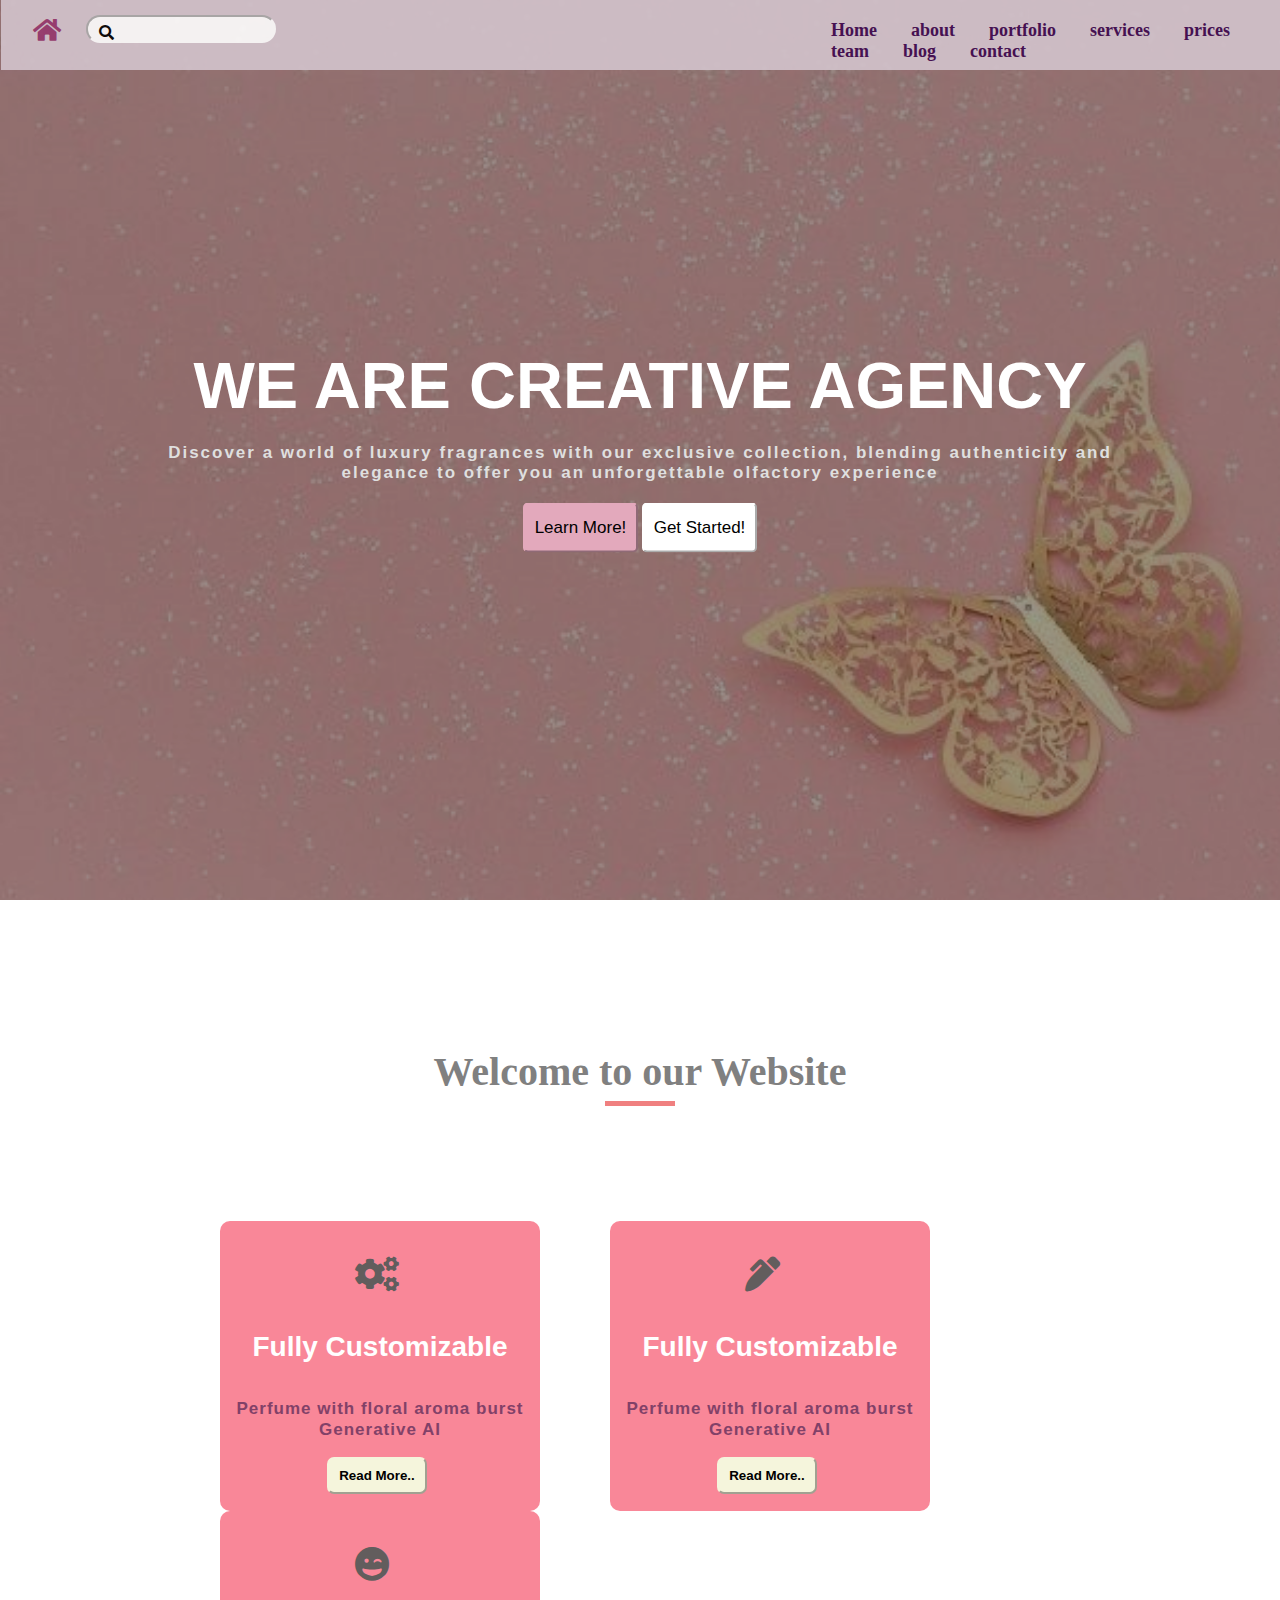
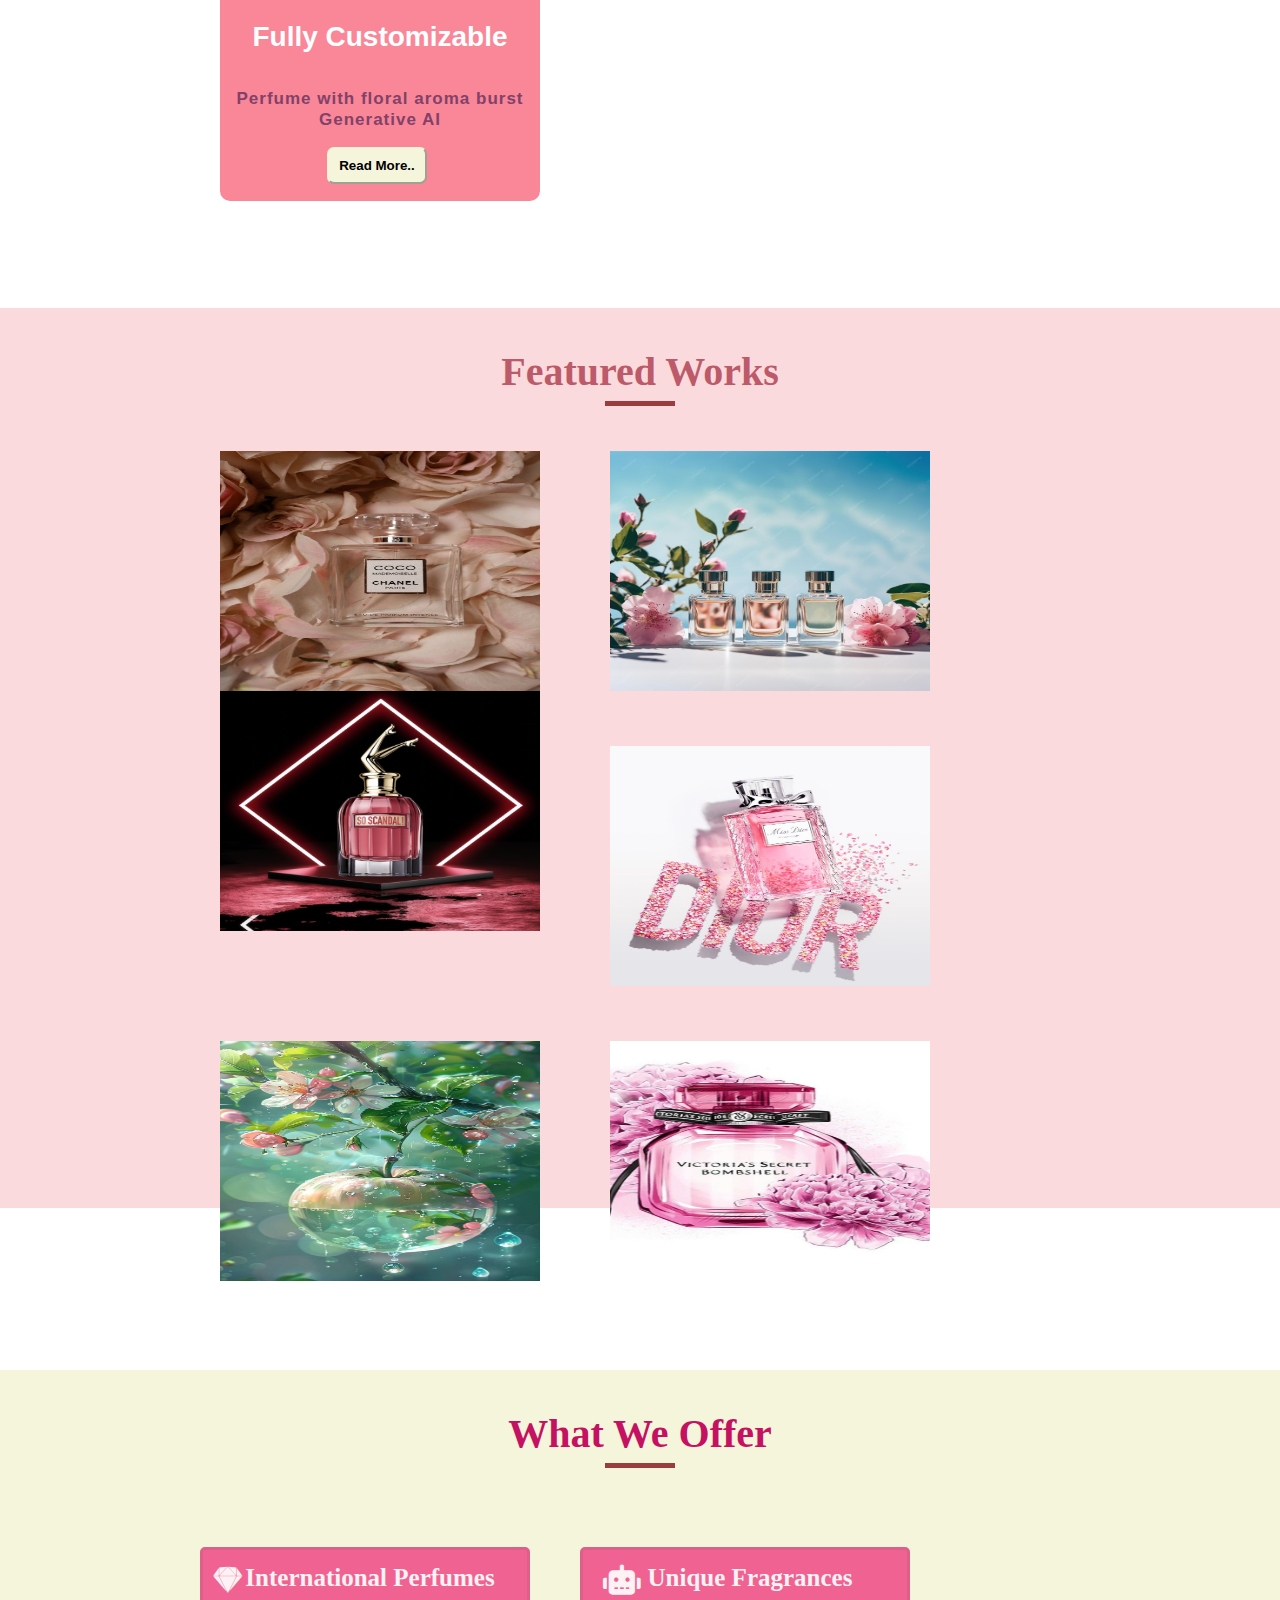
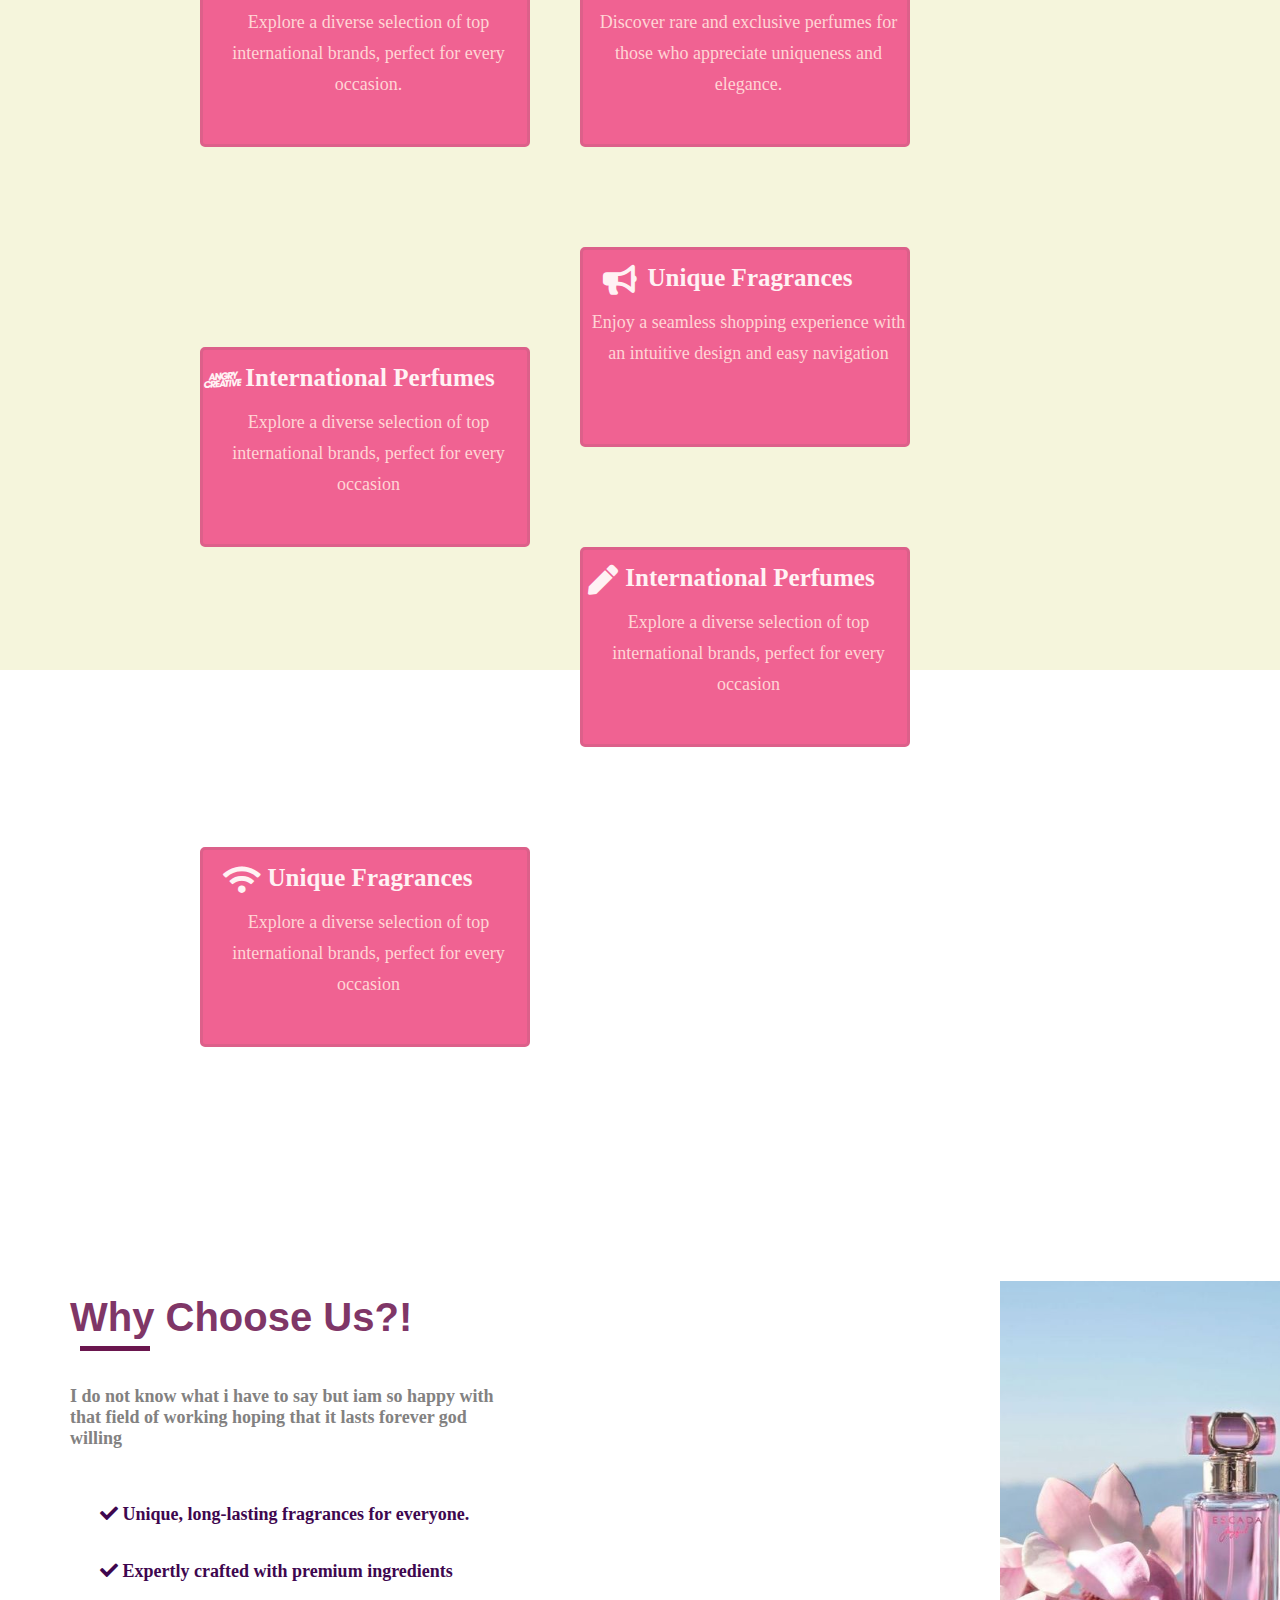
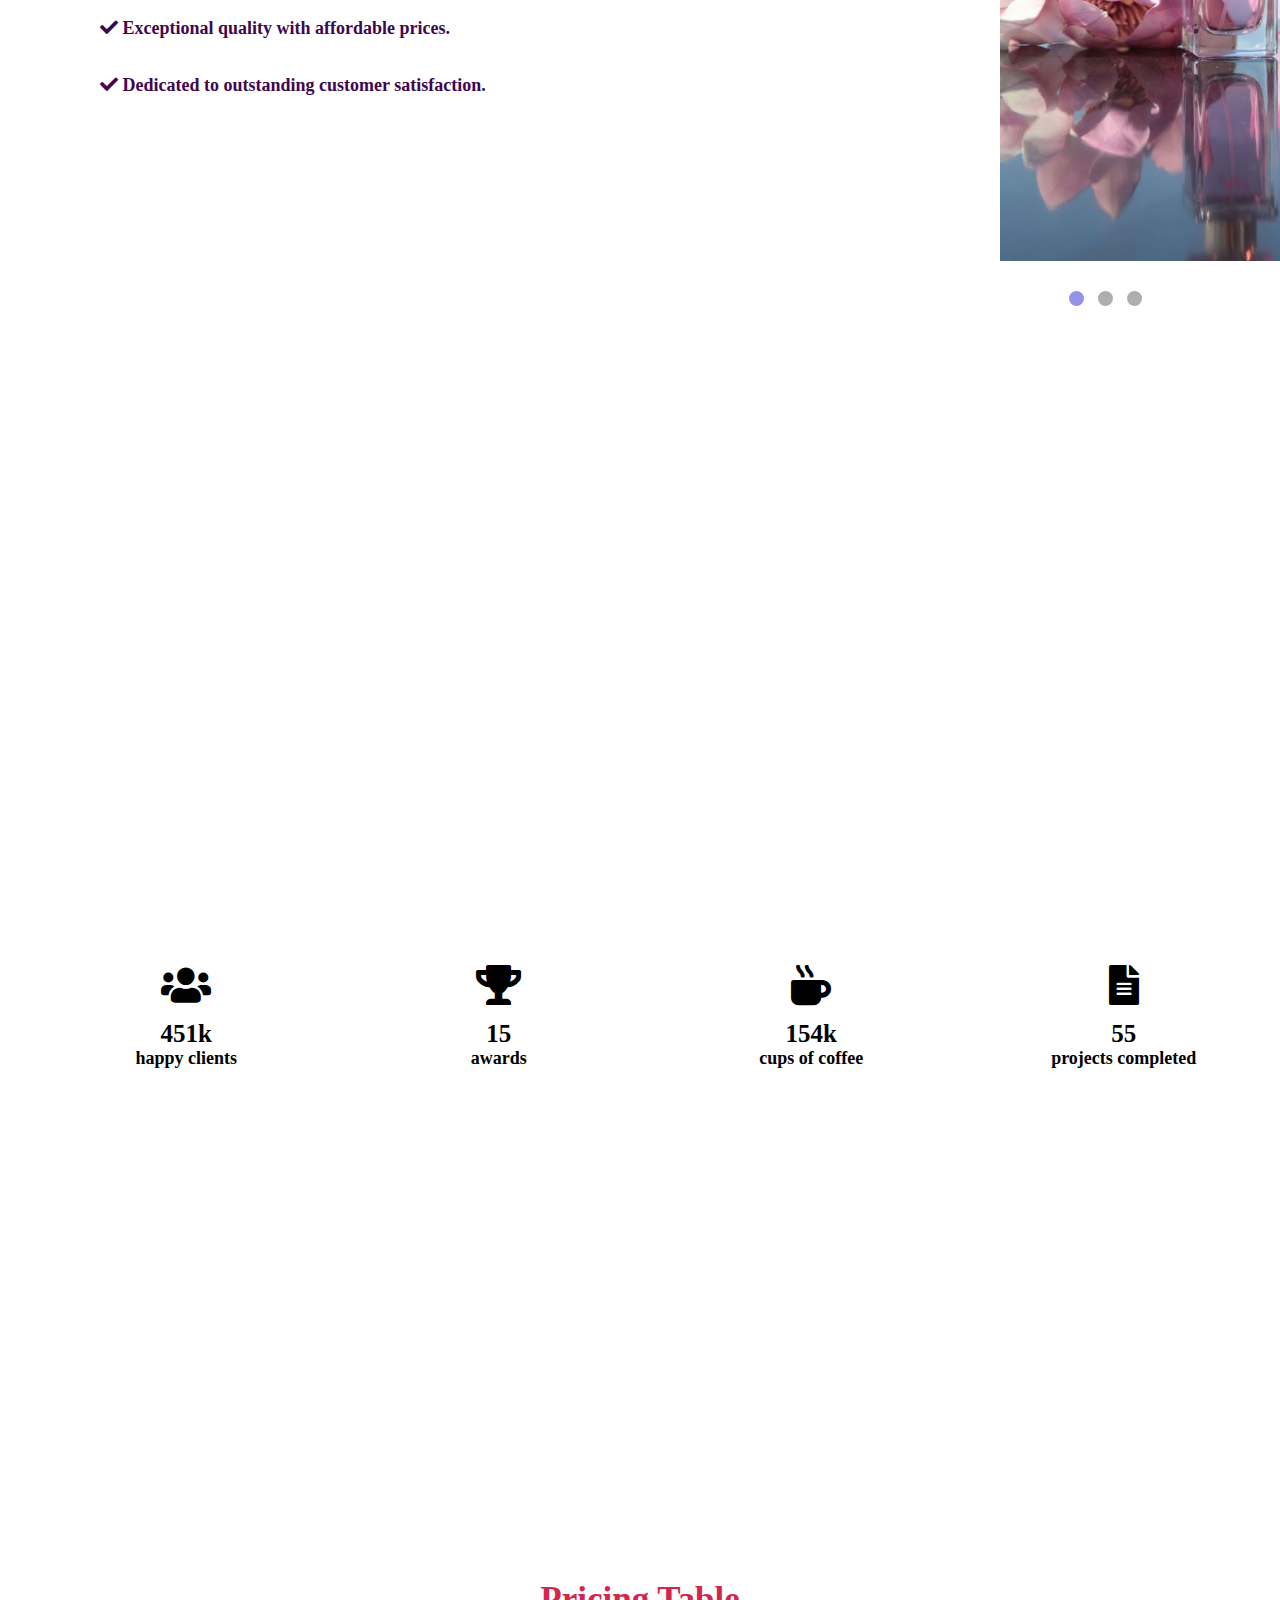
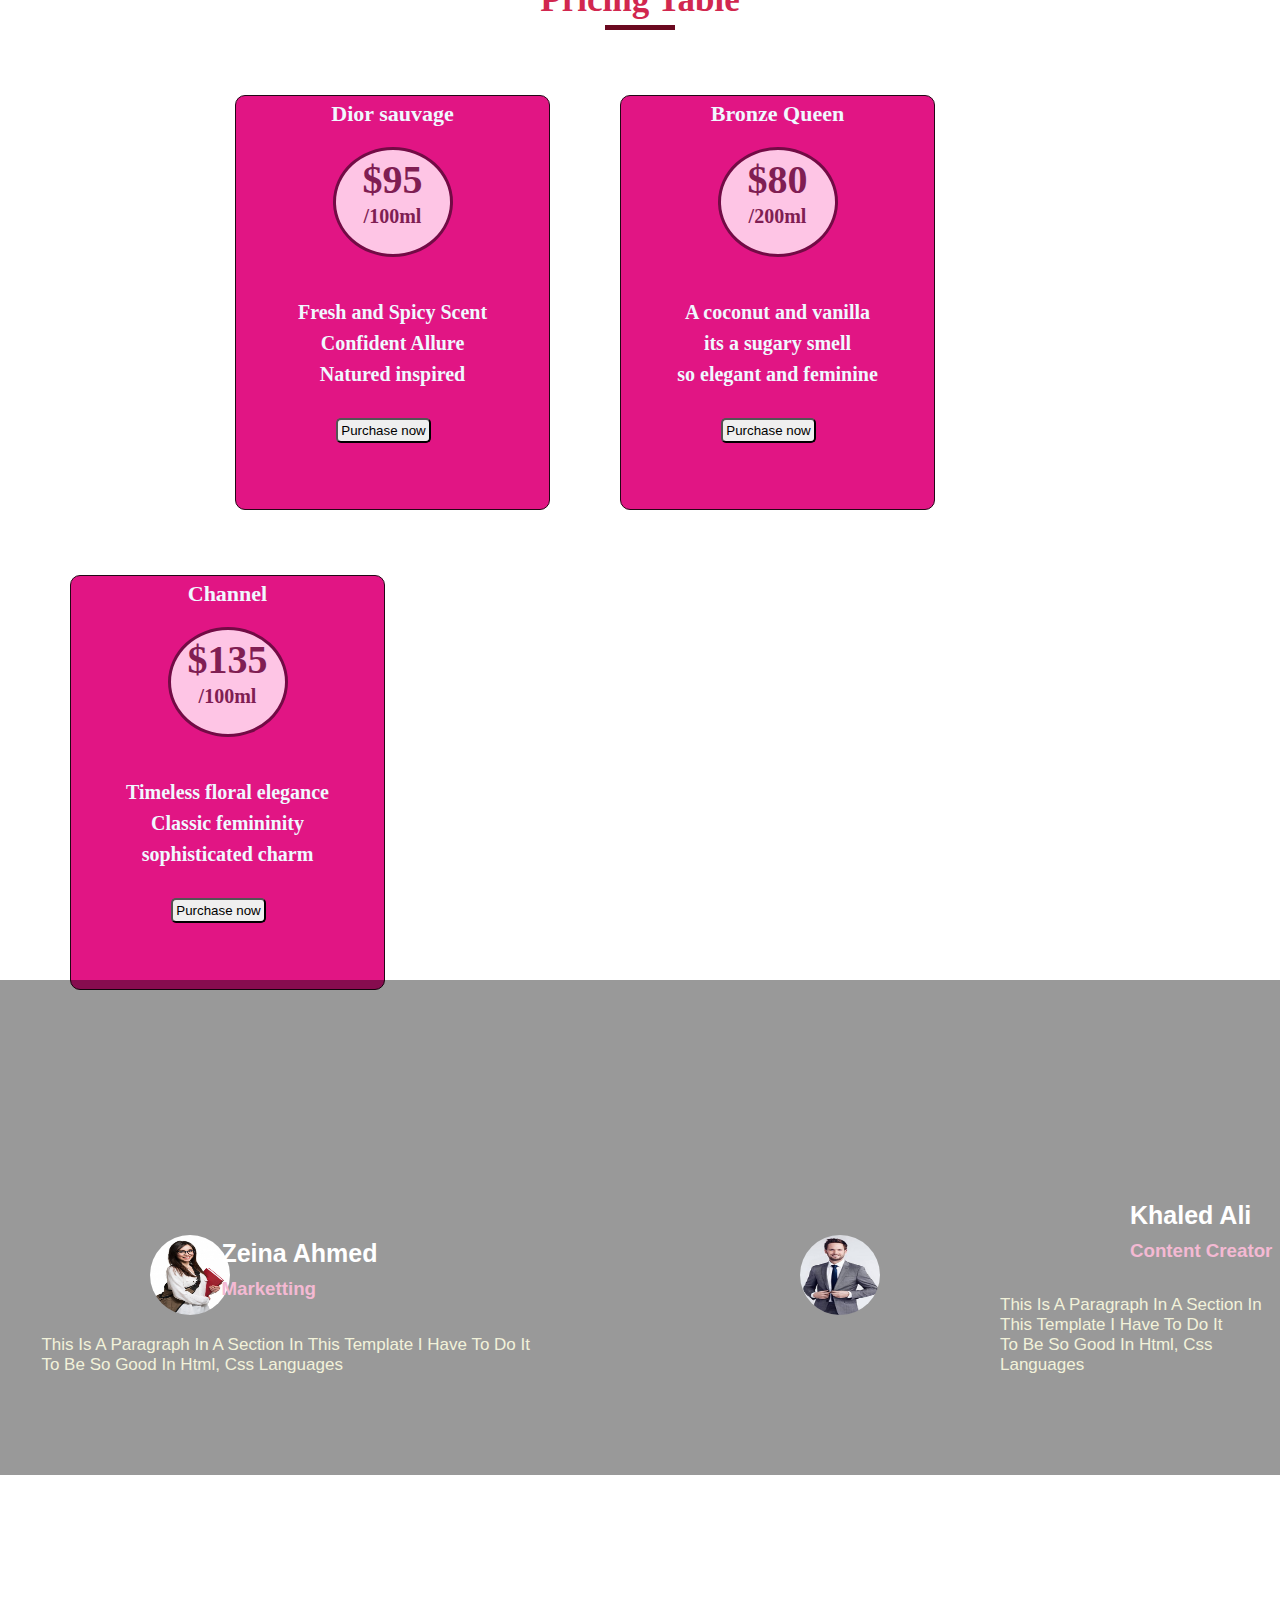
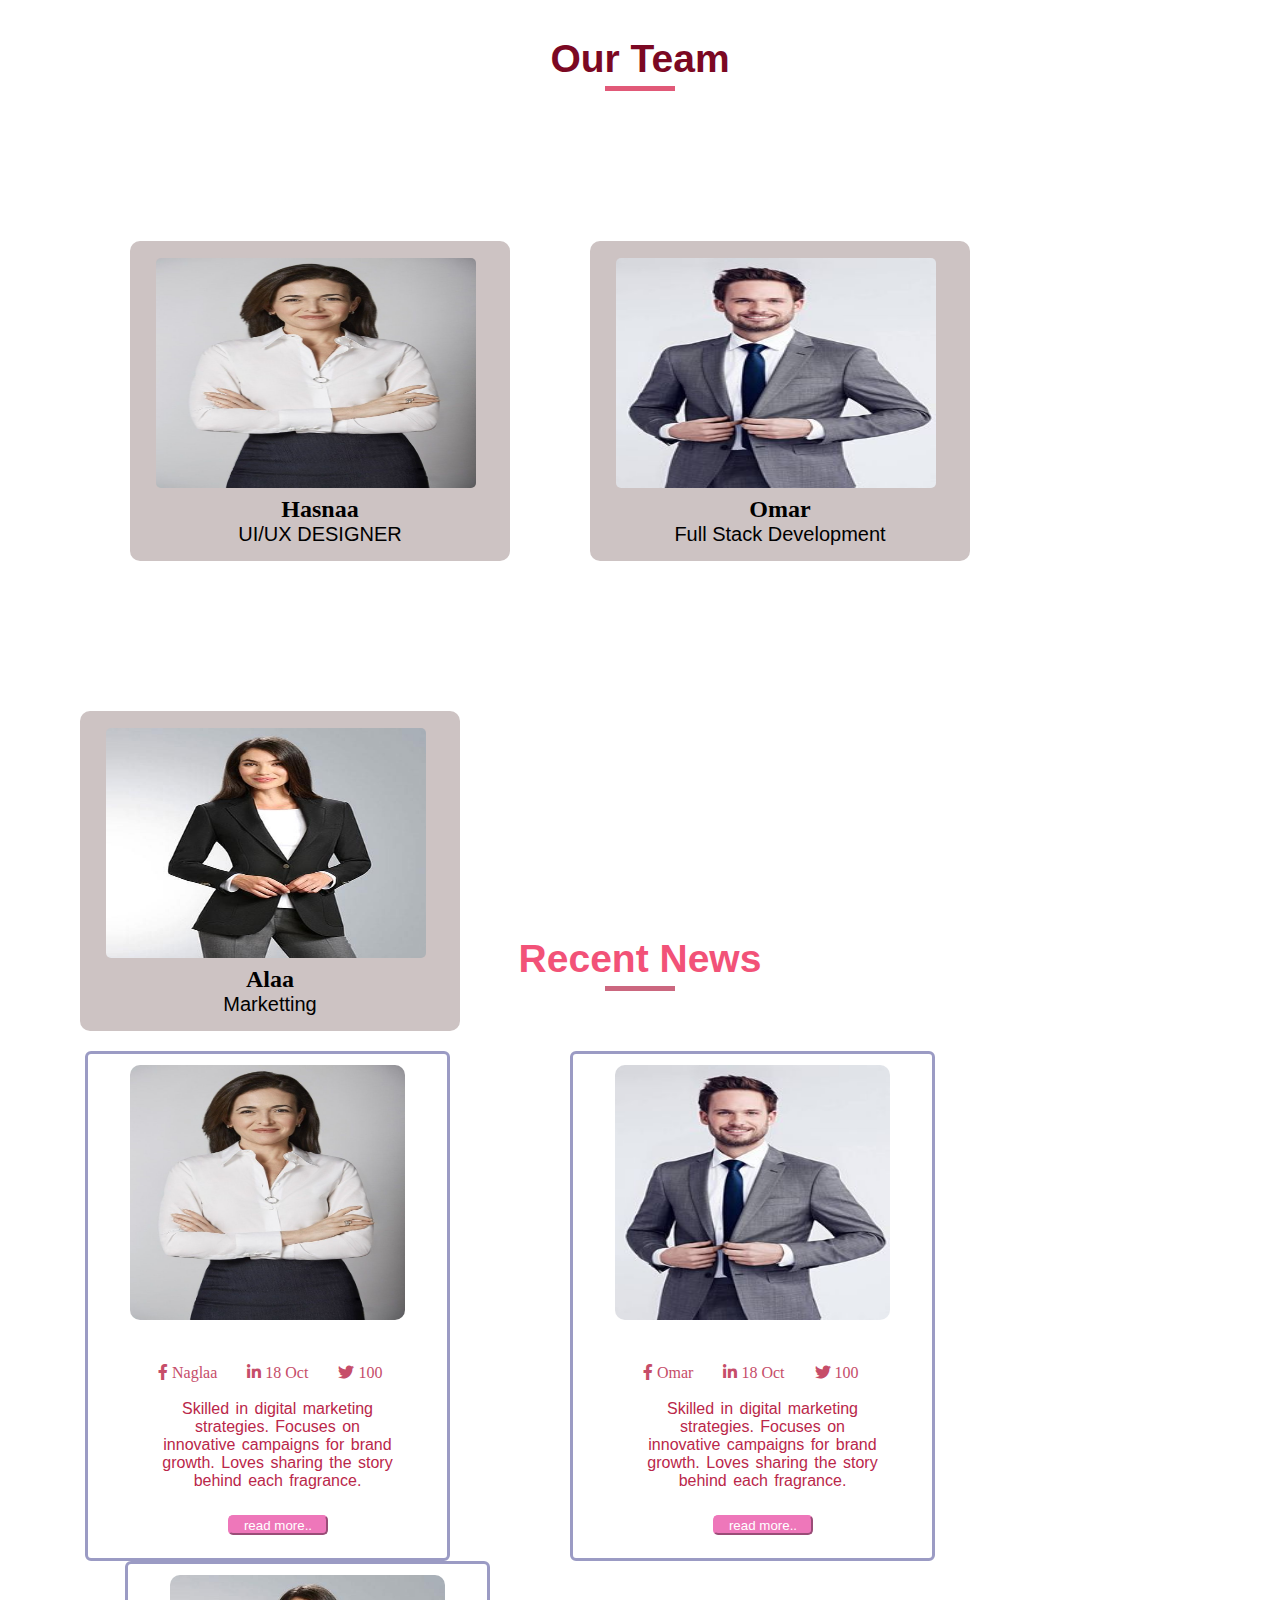
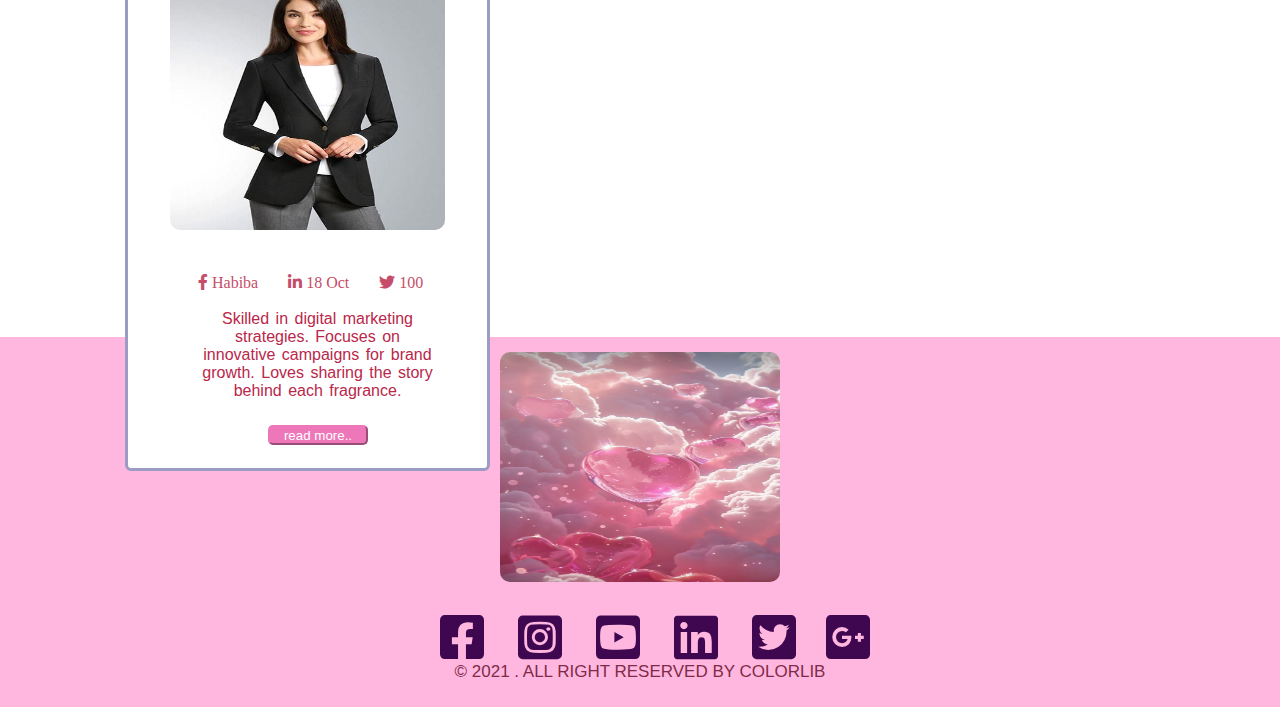
<file: index.html>
<html>

<head>
    <title>project1</title>
    <link rel="stylesheet" href="style.css">
    <link rel="stylesheet" href="all.css">
</head>

<body>
   
     <div class="home">  

<div class="home-overlay">

    <div class="header">

        <div class="list">
             <ul>
                 <li>Home</li>
                 <li>about</li>
                 <li>portfolio</li>
                 <li>services</li>
                 <li>prices</li>
                 <li>team</li>
                 <li>blog</li>
                 <li>contact</li>
             </ul>
         </div> <!-- /list -->
         <div class="search">
         <input type="text" class="inputtxt">
    
         <i class="fas fa-search"></i>       
</div><!--search-->
<i class="fas fa-home"></i>

    </div><!--header-->

    <div class="home-content">
        <h2 class="home-title"> we are creative agency </h2>
        <p class="home-p">
         
Discover a world of luxury fragrances with our exclusive collection, blending authenticity and elegance to offer you an unforgettable olfactory experience
        </p>
        <button class="home-btn1">Learn More!</button>
        <button class="home-btn2">Get Started!</button>

    </div><!--home-content-->
</div> <!--/home-overlay-->

     </div> <!--/home-->
<br>
<br>
<br>
<br>
<br>
<br>

     <div class="section2">

<h2 class="title1">Welcome to our Website </h2>
<div class="line1"></div>

<div class="divs">

<div class="div1">
    <i class="fas fa-cogs"></i>
    <h2 class="div-title"> Fully Customizable</h2>
    <p  class="div-p">Perfume with floral aroma burst Generative AI</p>
    <button class="div-btn">Read More..</button>

</div><!--div1-->

<div class="div2">
    <i class="fas fa-pen-alt"></i>
    <h2 class="div-title"> Fully Customizable</h2>
    <p  class="div-p">Perfume with floral aroma burst Generative AI</p>
    <button class="div-btn">Read More..</button>
</div><!--div2-->

<div class="div3">
    <i class="fas fa-grin-wink"></i>
    <h2 class="div-title"> Fully Customizable</h2>
    <p  class="div-p">Perfume with floral aroma burst Generative AI</p>
    <button class="div-btn">Read More..</button>
</div> <!--div3-->

     </div><!--divs-->

     </div><!--section2-->
 



<div class=section3>
<h2 class="sec3title">Featured Works</h2>
<div class="line2"></div>
<div class="divs2">

<div class="sec3div1">
    
    <img src="images/pic1.jpg" width="320px" height="240px" alt="pic1">
    <div class="layer1">
<h2 class="category">Category</h2>
<p class="perfume">Floral Perfume</p>

<i class="far fa-heart"></i>
<i class="fab fa-pinterest"></i>

</div><!--layer1-->

</div> <!--sec3div1-->
<div class="sec3div2">
    <img src=images/pic2.jpg width="320px" height="240px" alt="pic1">
    <div class="layer1">
        <h2 class="category">Category</h2>
        <p class="perfume">Floral Perfume</p>
        
        <i class="far fa-heart"></i>
        <i class="fab fa-pinterest"></i>
        
        </div><!--layer1-->
</div> <!--sec3div2-->

<div class="sec3div3">
    <img src=images/pic3.jpg width="320px" height="240px" alt="pic1">
    <div class="layer1">
        <h2 class="category">Category</h2>
        <p class="perfume">Floral Perfume</p>
        
        <i class="far fa-heart"></i>
        <i class="fab fa-pinterest"></i>
        
        </div><!--layer1-->
</div> <!--sec3div3-->
<div class="sec3div4">
    <img src=images/pic4.jpg width="320px" height="240px"  alt="pic1">
    <div class="layer1">
        <h2 class="category2">Category</h2>
        <p class="perfume2">Floral Perfume</p>
        
        <i class="far fa-heart"></i>
        <i class="fab fa-pinterest"></i>
        
        </div><!--layer1-->
</div> <!--sec3div4-->
<div class="sec3div5">
    <img src=images/pic5.jpg width="320px" height="240px" alt="pic1">
    <div class="layer1">
        <h2 class="category2">Category</h2>
        <p class="perfume2">Floral Perfume</p>
        
        <i class="far fa-heart"></i>
        <i class="fab fa-pinterest"></i>
        
        </div><!--layer1-->
</div> <!--sec3div5-->
<div class="sec3div6">
    <img src=images/pic6.jpg width="320px" height="240px" alt="pic1">
    <div class="layer1">
        <h2 class="category2">Category</h2>
        <p class="perfume2">Floral Perfume</p>
        
        <i class="far fa-heart"></i>
        <i class="fab fa-pinterest"></i>
        
        </div><!--layer1-->
</div> <!--sec3div6-->



</div><!--divs2-->



</div><!--section3-->

<br>
<br>
<br>
<br>
<br>
<br>
<br>
<br>
<br>



<div class="section4"> 

        <h2 class="sec4title">What We Offer</h2>

<div class="line3"></div><!--line3-->


           <div class="sec4divs">
<div class="sec4div1">
    <div class="sec4icon1">
    <i class="fab fa-sketch" ></i>
<h3 class="sec4-t"> International Perfumes </h3>
<p class="sec4-p">Explore a diverse selection of top international brands, perfect for every occasion. </p>
    </div><!--sec4icon1-->
</div> <!--sec4div1-->


<div class="sec4div2">
    <div class="sec4icon2">
        <i class="fas fa-robot"></i>
        <h3 class="sec4-t">Unique Fragrances  </h3>
    <p class="sec4-p">Discover rare and exclusive perfumes for those who appreciate uniqueness and elegance.</p>
    
    </div> <!--sec4icon2-->
    
    </div> <!--sec4div2-->

    <div class="sec4div3">
        <div class="sec4icon3">
            <i class="fab fa-angrycreative"></i>
            <h3 class="sec4-t">International Perfumes  </h3>
            <p class="sec4-p">Explore a diverse selection of top international brands, perfect for every occasion </p>

        </div><!--sec4icon3-->
        
        </div><!--sec4div3-->


        <div class="sec4div4">
            <div class="sec4icon4">
                <i class="fas fa-bullhorn"></i>
                <h3 class="sec4-t">Unique Fragrances </h3>
                <p class="sec4-p">Enjoy a seamless shopping experience with an intuitive design and easy navigation </p>
            </div><!--sec4icon4-->
        
            </div><!--sec4div4-->


            <div class="sec4div5">

                <div class="sec4icon5">
                    <i class="fas fa-pen"></i>
                    <h3 class="sec4-t">International Perfumes   </h3>
                    <p class="sec4-p">Explore a diverse selection of top international brands, perfect for every occasion </p>
                </div> <!--sec4icon5-->
                </div><!--se4div5-->


                <div class="sec4div6">
                    <div class="sec4icon6">
                        <i class="fas fa-wifi"></i>
                        <h3 class="sec4-t">Unique Fragrances  </h3>
                        <p class="sec4-p">Explore a diverse selection of top international brands, perfect for every occasion</p>
                    </div> <!--sec4icon6-->
                            </div> <!--sec4div6-->

</div><!--section4-->

<br>
<br>
<br>
<br>
<br>
<br>
<br>
<br>
<br>
<br>
<br>

<div class="section5">
    <div class="sec5texts">

<h2 class="sec5title"> Why Choose Us?!</h2>
<div class="line4"></div>
<p class="sec5-p">   I do not know what i have to say but iam so happy with<br> that field of working hoping that it lasts forever god<br> willing</p>
<div class="sec5lists">
<ul class="list5">
<li>
    <i class="fas fa-check"></i>
        Unique, long-lasting fragrances for everyone.
    </i>
</li>
<br>
<br>
<br>

<li> 
    <i class="fas fa-check"></i>
        Expertly crafted with premium ingredients
</li>
<br>
<br>
<br>
<li>
    <i class="fas fa-check"></i>
        Exceptional quality with affordable prices.
</li>
<br>
<br>
<br>
<li>
    <i class="fas fa-check"></i>
        Dedicated to outstanding customer satisfaction.
</li>

</ul>
</div><!--sec5lists-->




</div><!--sec5texts-->

<div class="sec5img">

<img src="images/pic8.jpg" class="img5" alt="p">
<ul class="sec5bullets">
<li class="colored"></li>
<li class="Nc"></li>
<li class="Nc"></li>

</ul>

</div><!--sec5img-->


</div><!--section5-->


<div class="section6">

<div class="sec6background">
    
<div class="sec6items">
    <div class="sec6icons">
    <i class="fas fa-users"></i>
    <h3 class="sec6-item-title">451k</h3>
    <span class="sec6-item-text">happy clients</span>
    </div>

    <div class="sec6icons">
    <i class="fas fa-trophy"></i>
    <h3 class="sec6-item-title">15</h3>
    <span class="sec6-item-text">awards</span>
</div>

<div class="sec6icons">
    <i class="fas fa-mug-hot"></i>
    <h3 class="sec6-item-title">154k</h3>
    <span class="sec6-item-text">cups of coffee</span>
</div>
<div class="sec6icons">

    <i class="fas fa-file-alt"></i>
    <h3 class="sec6-item-title">55</h3>
    <span class="sec6-item-text">projects completed</span>
</div>


</div><!--sec6background-->


</div><!--section6-->
</div>

<div class="section7">
<h2 class="sec7title">Pricing Table</h2>
<div class="line7"></div>

<div class="sec7divs">
    <div class="sec7div1">
        <h3 class="sec7-t" >
        
          Dior sauvage

        </h3>
        <div class="sec7circle">
            <h4>$95 </h4>
            <p class="sec7-p1">/100ml</p>
        </div><!--sec7circle-->
            
        <p class="sec7-p2">Fresh and Spicy Scent
            <br> Confident Allure
            <br> Natured inspired </p>
        <button class="sec7-btn">Purchase now </button>
            </div><!--sec7div1-->

            <div class="sec7div2">
                <h3 class="sec7-t" >
            
                   Bronze Queen
                </h3>
                
                <div class="sec7circle">
                    <h4>$80 </h4>
                    <p class="sec7-p1">/200ml</p>
                </div><!--sec7circle-->

                <p class="sec7-p2"> A coconut and vanilla 
                    <br> its a sugary smell
                    <br> so elegant and feminine </p>
            
                <button class="sec7-btn" >Purchase now </button>
            
            </div><!--sec7div2-->

            <div class="sec7div3">
                <h3 class="sec7-t" >
            Channel
                </h3>
                
                <div class="sec7circle">
                    <h4>$135 </h4>
                    <p class="sec7-p1">/100ml</p>
                </div><!--sec7circle-->

                <p class="sec7-p2"> Timeless floral elegance
                    <br> Classic femininity
                    <br> sophisticated charm </p>
            
                <button class="sec7-btn" >Purchase now </button>
            
            </div><!--sec7div3-->

</div><!--sec7divs-->


</div><!--section7-->



<div class="section8">

    <div class="section8-overlay">

<img src="images/teacher1.jpg"  class="women"  alt="t">

<div class="womancontent">
<h2 class="womanname">Zeina Ahmed </h2>
<h3 class="womandepart">Marketting</h3>
<p class="woman-p">this is a paragraph in a section in this template i have to do it<br> to be so good in html, css languages</p>
</div>
<img src="images/man1.jpg" class="man"    alt="m">

<div class="mancontent">
<h2 class="manname">Khaled Ali</h2>
<h3 class="mandepart">Content Creator</h3>
<p class="man-p">this is a paragraph in a section in this template i have to do it<br> to be so good in html, css languages</p>
</div>

    </div><!--section8overlay-->


</div><!--section8-->
<br>
<br>
<br>
<br>
<br>
<br>
<br>
<br>
<br>

<div class="section9">

    <h2 class="title9">Our Team </h2>
    <div class="line-9"></div>
    
<div class="sec9divs">


<div class="sec9div1">

<img src="images/sec9img1.jpg" class="img1-9" alt="img1">
<div class="content9">
    <h2 class="name9">Hasnaa</h2>
    <span class="p9">UI/UX DESIGNER</span>
</div>
<div class="icons-sec9">

    <div class="icon1-9"><i class="fab fa-facebook-square"></i></div>
    <div class="icon2-9"><i class="fab fa-linkedin"></i></div>
    <div class="icon3-9"><i class="fab fa-twitter-square"></i></div>
    </div>



</div><!--sec9div1-->

<div class="sec9div2">
<img src="images/sec9img3.jpg" class="img2-9" alt="img2">
    
<div class="content9">
    <h2 class="name9">Omar </h2>
    <span class="p9">Full Stack Development</span>
</div>

<div class="icons-sec9">

<div class="icon1-9"><i class="fab fa-facebook-square"></i></div>
<div class="icon2-9"><i class="fab fa-linkedin"></i></div>
<div class="icon3-9"><i class="fab fa-twitter-square"></i></div>
</div>


</div><!--sec9div2-->


<div class="sec9div3">
    
    <img src="images/sec9img2.jpg" class="img3-9" alt="img3">
    <div class="content9">
        <h2 class="name9">Alaa</h2>
        <span class="p9">Marketting</span>
    </div>
    <div class="icons-sec9">

        <div class="icon1-9"><i class="fab fa-facebook-square"></i></div>
        <div class="icon2-9"><i class="fab fa-linkedin"></i></div>
        <div class="icon3-9"><i class="fab fa-twitter-square"></i></div>
        </div>

</div><!--sec9div3-->

</div><!--sec9divs-->


</div><!--section9-->

<div class="section10">
    <h2 class="title10">Recent News </h2>
    <div class="line-10"></div>
<div class="sec10divs">
<div class="sec10div1">
<div class="sec10content">
<div class="icons10">
<div class="icon1-10"><i class="fab fa-facebook-f"></i>
<span class="name1">Naglaa</span>
</div>
    
    <div class="icon2-10"><i class="fab fa-linkedin-in"></i>
        <span class="name1">18 Oct</span></div>
    <div class="icon3-10"> <i class="fab fa-twitter"></i>
        <span class="name1">100</span></div>
        <br><br>
        <p class="p10">
            Skilled in digital marketing strategies. Focuses on innovative campaigns for brand growth. Loves sharing the story behind each fragrance.
        </p>
        <button class="btn10">read more..</button>
   

</div><!--icons10-->



<div class="sec10image">
<img src="images/sec9img1.jpg"  class="img10" alt="1">


</div><!--sec10image-->

</div><!--sec10content-->

</div><!--sec10div1-->





<div class="sec10div2">
    
    
    <div class="sec10content">
        <div class="icons10">
        <div class="icon1-10"><i class="fab fa-facebook-f"></i>
        <span class="name1">Omar</span>
        </div>
            
            <div class="icon2-10"><i class="fab fa-linkedin-in"></i>
                <span class="name1">18 Oct</span></div>
            <div class="icon3-10"> <i class="fab fa-twitter"></i>
                <span class="name1">100</span></div>
                <br><br>
                <p class="p10">
                    Skilled in digital marketing strategies. Focuses on innovative campaigns for brand growth. Loves sharing the story behind each fragrance.
                </p>
                <button class="btn10">read more..</button>
           
        
        </div><!--icons10-->
        
        
        
        <div class="sec10image">
        <img src="images/sec9img3.jpg"  class="img10" alt="1">
        
        
        </div><!--sec10image-->
        
        </div><!--sec10content-->

</div><!--sec10div2-->




<div class="sec10div3">


    <div class="sec10content">
        <div class="icons10">
        <div class="icon1-10"><i class="fab fa-facebook-f"></i>
        <span class="name1">Habiba</span>
        </div>
            
            <div class="icon2-10"><i class="fab fa-linkedin-in"></i>
                <span class="name1">18 Oct</span></div>
            <div class="icon3-10"> <i class="fab fa-twitter"></i>
                <span class="name1">100</span></div>
                <br><br>
                <p class="p10">
                    Skilled in digital marketing strategies. Focuses on innovative campaigns for brand growth. Loves sharing the story behind each fragrance.
                </p>
                <button class="btn10">read more..</button>
           
        
        </div><!--icons10-->
        
        
        
        <div class="sec10image">
        <img src="images/sec9img2.jpg"  class="img10" alt="1">
        
        
        </div><!--sec10image-->
        
        </div><!--sec10content-->

</div><!--sec10div3-->


</div><!--sec10divs-->

</div><!--section10-->



<div class="section11">

<div class="container">

<div class="final image">
    <img src="images/finaallll.jpg" alt="final" class="lastimg">
</div>


<div class="ul-final">
    <ul>
        <li><i class="fab fa-facebook-square"></i></li>
        <li><i class="fab fa-instagram-square"></i></li>
        <li><i class="fab fa-youtube-square"></i></li>
        <li><i class="fab fa-linkedin"></i></li>
        <li><i class="fab fa-twitter-square"></i>
        <li><i class="fab fa-google-plus-square"></i></li>
    </ul>
    <p class="copy">&copy; 2021 . all right reserved by colorlib</p>
</div><!-- /ul-final -->

    
</div><!--container-->


</div><!--section11-->





</body>

</html>
</file>
<file: style.css>
*{
    margin: 0;
    padding: 0;
    box-sizing: border-box;
}
body{
    height: 8200px;
}

.home{
   
    height: 100vh;
    background-image: url(images/back1.jpg);
    background-repeat: no-repeat;
    background-attachment: fixed;
    background-size: cover;
    position: relative;
}
.home-overlay{
    position: absolute;
    width: 100%;
    height: 100%;
    top: 0;
    left: 0;
    background-color :rgba(0,0 ,0,0.4);
}
.header{
    width: 100%;
    height: 70px;
    background-color:#d3c4cd;
    position: fixed;
   opacity: 0.9;
   top:0;
   right: 10px;
   left: 1px;
   z-index: 10000;
   
   
}
.list{
    position: absolute;
    margin-left: 800px;
    margin-top: 20px;
 }
 li{
    list-style: none;
    display: inline-block;
margin-left: 30px;
color: #3e074f;
font-weight: bold;
font-size: 18px;
 }

 li:hover{
    text-decoration: underline;
 }
.home-content{
    width:80%;
    position: absolute;
    top:50%;
left:50%;
transform:translate(-50%,-50%) ;
text-align: center;

}
 .home-title{
    color: white;
    font-size: 65px;
    text-transform: uppercase;
    font-family: 'Franklin Gothic Medium', 'Arial Narrow', Arial, sans-serif;
 }
 .home-p{
    color: #dfdfdf;
    margin: 20px 0px;
letter-spacing: 2px;
font-family: 'Gill Sans', 'Gill Sans MT', Calibri, 'Trebuchet MS', sans-serif;
font-size: 17px;
font-weight: bold;
 }
 .home-btn1{
    width:115px;
    height: 50px;
    border-radius: 5px;
    background-color:rgb(227, 169, 188);
    border-color: rgb(227, 169, 188);
font-size: 17px;
 }
 .home-btn2{
    width:115px;
    height: 50px;
    border-radius: 5px;
    background-color: #fff;
  border-color: #fff;
  font-size: 17px;
 }
.home-btn1:hover{
    opacity: 0.5;
}
.home-btn2:hover{
    opacity: 0.5;
}
.inputtxt{
    background-color: #fff;
    border-radius: 20px;
    border-color: #fff;
    margin-top: 15px;
    margin-left: 85px;
    height: 28px;
    width: 190px;
    position: absolute;

}
.fa-search{
   
    position: absolute;
    top: 25px;
    font-size: 15px;
    margin-left: 98px;
}
.fa-home{
    position: absolute;
    font-size: 25px;
   color: #97386e;
    margin-top: 17px;
    margin-left: 32px;
}
.section2{
    background-color: #fff;
    width: 100%;
    height: 100vh;
}
.title1{
    text-align: center;
    font-size: 40px;
    padding-top: 40;
    color: gray;

}
.line1{
    background-color: #f08080;
    width:70px;
    height: 5px;
    margin: auto;
    margin-top: 6px;
}
.line1:hover{
    width: 180px;
}
.divs{
    overflow: auto;
    margin-top: 115px;
    margin-left: 150px;

}
.div1{
    width: 320px;
    height: 290px;
    background-color: #f98798;
    float: left;
    margin-left: 70px;
    border-radius: 10px;
    position: relative;
}

.div1::after{

    content: "";
    position: absolute;
    width:0;
    height: 0;
    top: 0;
    left: 0;
    transition: 0.6s;
    background-color:#e2203d;
}

.div1:hover::after{
width: 100%;
height: 100%;
opacity: 0.5;

}
.div1:hover .div-title{
    color: #000000;
}
.div2:hover .div-title{
    color: #000000;
}
.div3:hover .div-title{
    color: #000000;
}



.div2{
    width: 320px;
    height: 290px;
    background-color:#f98798;
    float: left;
    margin-left: 70px;
    border-radius: 10px;
    position: relative;
}
.div2::after{

    content: "";
    position: absolute;
    width:0;
    height: 0;
    top: 0;
    left: 0;
    transition: 0.6s;
    background-color:#e2203d;
}

.div2:hover::after{
width: 100%;
height: 100%;
opacity: 0.5;

}


.div3{
    width: 320px;
    height: 290px;
    background-color: #f98798;
    float: left;
    margin-left: 70px;
    border-radius: 10px;
    position: relative;
}
.div3::after{

    content: "";
    position: absolute;
    width:0;
    height: 0;
    top: 0;
    left: 0;
    transition: 0.6s;
    background-color:#e2203d;
}

.div3:hover::after{
width: 100%;
height: 100%;
opacity: 0.5;

}



.fa-cogs{
    color:rgb(98, 93, 93);
    margin-top: 35px;
    margin-left: 135px;
    font-size: 35px;
}
.div-title{
    text-align: center;
    color: #fff;
    font-size: 28px;
    padding-top: 40px;
    font-family: 'Franklin Gothic Medium', 'Arial Narrow', Arial, sans-serif;

}


.div-p{
    text-align: center;
    color: #824168;
    font-weight: bold;
    font-size: 17px;
    letter-spacing: 1px;
    line-height: 21px;
    font-family: 'Gill Sans', 'Gill Sans MT', Calibri, 'Trebuchet MS', sans-serif;
    padding-top: 35px;
}
.div-btn{
    margin-left: 107px;
    margin-top: 17px;
    background-color: beige;
    border-radius: 7px;
    width: 100px;
    height: 37px;
    border-color: beige;
    font-weight: bold;
}
.fa-pen-alt{
    color:rgb(98, 93, 93);
    margin-top: 35px;
    margin-left: 135px;
    font-size: 35px;
}
.fa-grin-wink{
    color:rgb(98, 93, 93);
    margin-top: 35px;
    margin-left: 135px;
    font-size: 35px;

} 
.section3{
    background-color: #fadadd;
    width: 100%;
    height: 100vh;
}
.sec3title{
    text-align: center;
    font-size: 40px;
    padding-top: 40;
    color: rgb(189, 90, 106);

}
.line2{
    background-color: #983e3e;
    width:70px;
    height: 5px;
    margin: auto;
    margin-top: 6px;
}
.line2:hover{
    width: 180px;
}
.divs2{
    overflow: auto;
    margin-top: 45px;
    margin-left: 150px;
}
.sec3div1{
  
    width: 320px;
    height: 240px;
    float: left;
    margin-left: 70px;
    border-radius: 10px;
    
}
.sec3div2{
   
    width: 320px;
    height: 240px;
   
    float: left;
    margin-left: 70px;
    border-radius: 10px;

}
.sec3div3{
  
    width: 320px;
    height: 240px;
   
    float: left;
    margin-left: 70px;
    border-radius: 10px;

}
.sec3div4{

    width: 320px;
    height: 240px;
   
    float: left;
    margin-left: 70px;
    border-radius: 10px;
    margin-top: 55px;

}
.sec3div5{
   
    width: 320px;
    height: 240px;
    margin-top: 55px;

    float: left;
    margin-left: 70px;
    border-radius: 10px;

}
.sec3div6{
   
    width: 320px;
    height: 240px;
    margin-top: 55px;

    float: left;
    margin-left: 70px;
    border-radius: 10px;

}

.category{
    font-size: 35px;
    text-align: center;
    font-family: Arial, Helvetica, sans-serif;
    margin-top: -215px;
    color: #fff;
    
}
.category2{
    font-size: 35px;
    text-align: center;
    font-family: Arial, Helvetica, sans-serif;
    margin-top: -215px;
    color: black;
}
.perfume{
    font-size: 20px;
    text-align: center;
    font-family: 'Franklin Gothic Medium', 'Arial Narrow', Arial, sans-serif;
     color: aliceblue;
     padding-top: 55px;
     
}
.perfume2{
    font-size: 20px;
    text-align: center;
    font-family: 'Franklin Gothic Medium', 'Arial Narrow', Arial, sans-serif;
     color:black;
     padding-top: 55px;  
}

.fa-heart{
margin-top:40px ;
margin-left: 170px;
font-size: 25px;
color: #fff;
background-color: #dc608a;
width: 40px;
height: 30px;
padding-left: 7px;
padding-top: 3px;
border-radius: 5px;

}
.fa-pinterest{
    margin-top:-30px ;
margin-left: 106px;
font-size: 25px;
color: #fff;
background-color: #dc608a;
width: 40px;
height: 30px;
padding-left: 7px;
padding-top: 3px;
border-radius: 5px;

}
.layer1{
    visibility: hidden;
} 
.sec3div1:hover  .layer1{

    visibility: visible;
   
} 
.sec3div2:hover  .layer1{

    visibility: visible;
   
} 
.sec3div3:hover  .layer1{

    visibility: visible;
   
} 
.sec3div4:hover  .layer1{

    visibility: visible;

} 
.sec3div5:hover  .layer1{

    visibility: visible;
   
} 
.sec3div6:hover  .layer1{

    visibility: visible;
   
} 





.section4{
    background-color: beige;
    width: 100%;
    height: 100vh;
}
.sec4title{
    text-align: center;
    font-size: 40px;
    padding-top: 40;
    color: #c51162

}
.line3{
    background-color: #983e3e;
    width:70px;
    height: 5px;
    margin: auto;
    margin-top: 6px;
}
.line3:hover{
    width: 180px;
}
.sec4divs{
    overflow: auto;
    margin-top: -121px;
    margin-left: 150px;
}


 .sec4div1 {
    float:left;
    background-color: #f06292;
    width: 330px;
    height: 200px;
    margin-left: 50px;
    margin-top: 200px;
    border-radius: 5px;
    border-style: solid;
    border-color:  #dc608a;
    position: relative;
 }
 .sec4div2 {
    float:left;
    background-color: #f06292;

    width: 330px;
    height: 200px;
    margin-left: 50px;
    margin-top: 200px;
    border-style: solid;
    border-color: #dc608a;
    border-radius: 5px;
    position: relative;
 }
 
 .sec4div3 {
    float:left;
    background-color:  #f06292;
   position: relative;
    width: 330px;
    height: 200px;
    margin-left: 50px;
    margin-top: 200px;
    border-style: solid;
    border-color: #dc608a;
    border-radius: 5px;
 }

 .sec4div4 {
    float:left;
  margin-top: 100px;
   position: relative;
    width: 330px;
    height: 200px;
    margin-left: 50px;
    background-color:  #f06292;
    border-style: solid;
    border-color: #dc608a;
    border-radius: 5px;
 }


 .sec4div5 {
    float:left;
margin-top: 100px;
position: relative;
    width: 330px;
    height: 200px;
    margin-left: 50px;
    background-color:  #f06292;
    border-style: solid;
    border-color: #dc608a;
    border-radius: 5px;
 }


 .sec4div6 {
    float:left;
margin-top: 100px;
position: relative;
    width: 330px;
    height: 200px;
    margin-left: 50px;
    background-color:  #f06292;
    border-style: solid;
    border-color: #dc608a;
    border-radius: 5px;

 } 
 .fa-sketch{
  
    font-size: 30px;
    margin-top: 15px;
    margin-left: 10px;
    color:#fff2f4;
 }
 .sec4-t{
    font-size: 25px;
    margin-left: -22px;
    text-align: center;
    margin-top: -31px;
    color: #fff2f4;
    padding-left: 32px;
}
.sec4-p{
    font-size: 18px ;
    text-align: center;
    line-height: 31px;
font-family:Georgia, 'Times New Roman', Times, serif;
color: #ffd5d5;
padding-top: 15px;
padding-left: 7px;
}

 
.fa-robot{
    font-size: 30px;
    margin-top: 15px;
    margin-left: 20px;
    color:#fff2f4;
 }
.fa-angrycreative{
    font-size: 30px;
    margin-top: 15px;
    margin-left: 1px;
    color:#fff2f4;
 }  
 .fa-bullhorn{
    font-size: 30px;
    margin-top: 15px;
    margin-left: 20px;
    color:#fff2f4;
 }
 .fa-pen{
    font-size: 30px;
    margin-top: 15px;
    margin-left: 5px;
    color:#fff2f4;
 }
 .fa-wifi{
    font-size: 30px;
    margin-top: 15px;
    margin-left: 20px;
    color:#fff2f4;
 }

 .sec4div1::after{

    content: "";
    position: absolute;
    width:0;
    height: 100%;
    top: 0;
    left: 0;
    transition: 0.6s;
    background-color:black;
    opacity: 0.8;
}

.sec4div1:hover::after{
width: 100%;
height: 100%;
opacity: 0.4;

}

.sec4div2::after{

    content: "";
    position: absolute;
    width:0;
    height: 100%;
    top: 0;
    left: 0;
    transition: 0.6s;
    background-color:black;
    opacity: 0.8;
}

.sec4div2:hover::after{
width: 100%;
height: 100%;
opacity: 0.4;

}
.sec4div3::after{

    content: "";
    position: absolute;
    width:0;
    height: 100%;
    top: 0;
    left: 0;
    transition: 0.6s;
    background-color:black;
    opacity: 0.8;
}

.sec4div3:hover::after{
width: 100%;
height: 100%;
opacity: 0.4;

}
.sec4div4::after{

    content: "";
    position: absolute;
    width:0;
    height: 100%;
    top: 0;
    left: 0;
    transition: 0.6s;
    background-color:black;
    opacity: 0.8;
}

.sec4div4:hover::after{
width: 100%;
height: 100%;
opacity: 0.4;

}
.sec4div5::after{

    content: "";
    position: absolute;
    width:0;
    height: 100%;
    top: 0;
    left: 0;
    transition: 0.6s;
    background-color:black;
    opacity: 0.8;
}

.sec4div5:hover::after{
width: 100%;
height: 100%;
opacity: 0.4;

}
.sec4div6::after{

    content: "";
    position: absolute;
    width:0;
    height: 100%;
    top: 0;
    left: 0;
    transition: 0.6s;
    background-color:black;
    opacity: 0.8;
}

.sec4div6:hover::after{
width: 100%;
height: 100%;
opacity: 0.4;

}







  .section5{
    background-color: #ffffff;
    width: 100%;
    height: 100vh;
    position: relative;
  }
  .sec5title{
    font-size: 40px;
    font-family: 'Segoe UI', Tahoma, Geneva, Verdana, sans-serif;
    color: #7f3667;
    font-weight: bold;
  }
  .line4{
    background-color: #6a164e;
    width:70px;
    height: 5px;
    margin-left: 10px;
    margin-top: 6px;
}
  
.sec5texts{
    padding-left: 70px;
    padding-top:50px ;
}
.sec5-p{
    padding-top: 35px;
    color:  rgb(130, 129, 129);
    font-size: 18px;
font-weight: bold;
}
.sec5lists{
    padding-top: 55px;
    

}

.img5{
    position: absolute;
    width: 445px;
    height: 580px;
    margin-left: 1000px;
    margin-top: -415px;
    /* z-index: 0; */
}


.sec5bullets{
    text-align: center;
    list-style: none;
    margin-left: 930px;
    padding-top:185px ;
}
.sec5bullets li {
    width: 10px;
    height: 10px;
    border-radius: 50%;
    margin: 10px 5px;
    display: inline-block;
    width: 15px;
    height: 15px;
    border-radius: 50%;
    background-color: rgb(174, 174, 175);
}
.sec5bullets li.colored {
    background-color: rgb(147, 147, 235);
}
.Nc:hover{
    background-color: rgb(147, 147, 235);
}
 
.section6{
    width: 100%;
    height: 100vh;
    background-color: #ffffff;
    /* position: relative; */
}

.sec6background{
    position: relative;
    background-image: url(images/sec6back3.jpg);
    width: 100%;
    height: 55%;
    background-repeat: no-repeat;
    background-attachment: fixed;
    background-size: cover;
    background-position: center;
    margin-top: 200px;
/* z-index: -5; */

}
.sec6items{
    overflow: auto;
    padding-left: 30px;
}
.sec6icons{
 float: left;
text-align: center;
width: 25%;
padding-top: 220px;

}
.fa-users{
   
        color:#000000;
        margin-bottom: 15px;
        font-size: 40px;
    }
   
.fa-trophy{
    
    color: #000000;
    margin-bottom: 15px;
    font-size: 40px;
}

.fa-mug-hot{
    color: #000000;
    margin-bottom: 15px;
    font-size: 40px;

}
 
.fa-file-alt{
    color: #000000;
    margin-bottom: 15px;
    font-size: 40px;  
   
}
.sec6-item-title{

    color: #000000;
    font-size: 25px;
}
.sec6-item-text{
    color: #000000;
    font-size: 18px;
    font-weight: bold;
}

.section7{
    width: 100%;
    height: 100vh;
    margin-top: -65px;
}

.sec7title{
    text-align: center;
    color: #d1274f;
    font-size: 35px;
   
}
.line7{
    background-color: #6b0920;;
    width:70px;
    height: 5px;
    margin: auto;
    margin-top: 5px;
}

.sec7divs{
    overflow: auto;
}
.sec7div1{
    width: 315px;
    height: 415px ;
    background-color:#E11584;
    float: left;
    margin-left:235px;
    margin-top: 65px;
    border: 1px solid #230616;
border-radius: 10px;
position: relative;
}
.sec7div2{
    width: 315px;
    height: 415px ;
    background-color: #E11584;
    float: left ;
    margin-left: 70px;
    margin-top: 65px;
    border: 1px solid #230616;
border-radius: 10px;
position: relative;
}

.sec7div3{

    width: 315px;
    height: 415px ;
    background-color: #E11584;
    float: left;
    margin-left: 70px;
    margin-top: 65px;
    border: 1px solid #230616;
border-radius: 10px;
position: relative;
}

.sec7-t{
    text-align: center;
    color: aliceblue;
    margin-top: 5px;
    font-size: 22px;
}
.sec7circle{
    width: 120px;
    height: 110px;
    border-radius: 50%;
    background-color: #FEC5E5;
    margin: auto;
    border-style: solid;
    border-color: #720b45;
    margin-top: 20px;
}
h4{
    color: #801e53;
    font-size: 40px;
    font-weight: bold;
    text-align: center;
margin-top: 6px;
}
.sec7-p1{
    color: #801e53;
    font-size: 20px;
    font-weight: bold;
    text-align: center;  
  margin-top: 2px;
}

.sec7-p2{
    color: aliceblue;
    font-weight: bold;
    text-align: center;
    margin-top: 40px;
    line-height: 31px;
    font-size: 20px;
}

.sec7-btn{
    margin-left: 100px;
border-radius: 5px;
margin-top: 28px ;
width: 95px;
    height: 25px;
    text-align: center;

}

.sec7div1::after{

    content: "";
    position: absolute;
    width:100%;
    height: 0%;
    top: 0;
    left: 0;
    transition: 0.6s;
    background-color:black;
    opacity: 0.8;
}

.sec7div1:hover::after{
width: 100%;
height: 100%;
opacity: 0.4;

}
.sec7div2::after{

    content: "";
    position: absolute;
    width:100%;
    height: 0%;
    top: 0;
    left: 0;
    transition: 0.6s;
    background-color:black;
    opacity: 0.8;
}

.sec7div2:hover::after{
width: 100%;
height: 100%;
opacity: 0.4;

}
.sec7div3::after{

    content: "";
    position: absolute;
    width:100%;
    height: 0%;
    top: 0;
    left: 0;
    transition: 0.6s;
    background-color:black;
    opacity: 0.8;
}

.sec7div3:hover::after{
width: 100%;
height: 100%;
opacity: 0.4;

}

.section8{
    position: relative;
    background-image:url(images/p5.jpg);
    width: 100%;
    height: 55%;
    background-repeat: no-repeat;
    background-attachment: fixed;
    background-size: cover;
    background-position: center;
    margin-top: 100px;
    

    

}

.section8-overlay{
    position: absolute;
    width: 100%;
    height: 100%;
    top: 0;
    left: 0;
    background-color :rgba(0,0 ,0,0.4);

}
.women{
    position: absolute;
    width: 80px;
    height: 80px;
    border-radius: 50%;
    right: 1050px;
    bottom: 160px;
}
.man{
    position: absolute;
    width: 80px;
    height: 80px;
    border-radius: 50%;
    right: 400px;
    bottom: 160px;
    
} 
.womancontent{
   position: absolute;
   right: 750px;
   bottom: 100px;
}

.womanname{
    color: #fff;
    padding-bottom: 10px;
    padding-left: 180px;
    font-family: 'Franklin Gothic Medium', 'Arial Narrow', Arial, sans-serif;
    font-size: 25px;
}
.womandepart{
    color: #f4b9d3;
 
    padding-bottom: 20px;
    padding-left: 180px;
    font-family: 'Franklin Gothic Medium', 'Arial Narrow', Arial, sans-serif;

}
.woman-p{
    padding-top: 15px;
    color: rgb(242, 242, 218);
    font-size: 17px;
    text-transform: capitalize;
    font-family: 'Franklin Gothic Medium', 'Arial Narrow', Arial, sans-serif;
}
.mancontent{
    position: absolute;
    left: 1000px;
    bottom: 100px; 
    
}

.manname{
    color: #fff;
    padding-bottom: 10px;
    padding-left: 130px;
    font-family: 'Franklin Gothic Medium', 'Arial Narrow', Arial, sans-serif;
    font-size: 25px;
  
}
.mandepart{
    color: #f4b9d3;
    padding-bottom: 33px;
    padding-left: 130px;
    font-family: 'Franklin Gothic Medium', 'Arial Narrow', Arial, sans-serif;
}
.man-p{
    color: rgb(242, 242, 218);
    font-size: 17px;
    text-transform: capitalize;
    font-family: 'Franklin Gothic Medium', 'Arial Narrow', Arial, sans-serif;
}
.section9{
    width: 100%;
    height: 100vh;
    
  
}
.title9{
    text-align: center;
    color: #7b0823;
    font-size: 39px;  
    font-family: 'Franklin Gothic Medium', 'Arial Narrow', Arial, sans-serif;
}

.line-9{
    background-color: #e15978;;
    width:70px;
    height: 5px;
    margin: auto;
    margin-top: 5px;
}
.sec9divs{
    overflow: auto;


}
.sec9div1{
    float: left;
    width: 380px;
    height: 320px;
    background-color: rgb(205, 195, 195);
    margin-top: 150px;
    margin-left: 130px;
    border-radius: 10px;
    position: relative;
}
.sec9div2{
    float: left;
    width: 380px;
    height: 320px;
    background-color: rgb(205, 195, 195);
    margin-top: 150px;
    margin-left: 80px;
    border-radius: 10px;
    position: relative;
}
.sec9div3{
    float: left;
    width: 380px;
    height: 320px;
    background-color:rgb(205, 195, 195);
    margin-top: 150px;
    margin-left: 80px;
    border-radius: 10px;
    position: relative;
}
.img1-9{

    position: absolute;
    width: 320px;
    height: 230px;
    margin-left: 26px;
    top: 17px;
    border-radius: 5px;
   
    
}
.img2-9{
    position: absolute;
    width: 320px;
    height: 230px;  
    margin-left: 26px;
    top: 17px;
    border-radius: 5px;
}
.img3-9{
    position: absolute;
    width: 320px;
    height: 230px;
    margin-left: 26px;
    top: 17px;
    border-radius: 5px;
}
.content9{
    margin-top: 255px;
    text-align: center;
}
.p9{
    font-size: 20px;
 font-family: 'Lucida Sans', 'Lucida Sans Regular', 'Lucida Grande', 'Lucida Sans Unicode', Geneva, Verdana, sans-serif;
}

.icons-sec9{
    margin-top: -280px;
    position: absolute;
    margin-left: 315px;
    font-size: 30px;
    color: rgb(77, 77, 201);
    display: block;
    visibility: hidden;
   
}




.sec9div1::after{

    content: "";
    position: absolute;
    width:100%;
    height: 0%;
    top: 0;
    left: 0;
    transition: 0.4s;
    background-color:black;
    opacity: 0.8;
}

.sec9div1:hover .icons-sec9{
    visibility: visible;
}
.sec9div1:hover .name9{
    color: #fff;
}
.sec9div1:hover .p9{
    color: #fff;
}

.sec9div1:hover::after  {

    width: 100%;
    height: 100%;
    opacity: 0.4;

}

.sec9div2::after{

    content: "";
    position: absolute;
    width:100%;
    height: 0%;
    top: 0;
    left: 0;
    transition: 0.4s;
    background-color:black;
    opacity: 0.8;
}

.sec9div2:hover .icons-sec9{
    visibility: visible;
}
.sec9div2:hover .name9{
    color: #fff;
}
.sec9div2:hover .p9{
    color: #fff;
}

.sec9div2:hover::after  {

    width: 100%;
    height: 100%;
    opacity: 0.4;

}



.sec9div3::after{

    content: "";
    position: absolute;
    width:100%;
    height: 0%;
    top: 0;
    left: 0;
    transition: 0.4s;
    background-color:black;
    opacity: 0.8;
}

.sec9div3:hover .icons-sec9{
    visibility: visible;
}
.sec9div3:hover .name9{
    color: #fff;
}
.sec9div3:hover .p9{
    color: #fff;
}

.sec9div3:hover::after  {

    width: 100%;
    height: 100%;
    opacity: 0.4;

}

.section10{
    background-color:#fff;
    width: 100%;
    height: 100vh;
    
  }
  .title10{
    text-align: center;
    color: #f25278;
    font-size: 39px;  
    font-family: 'Franklin Gothic Medium', 'Arial Narrow', Arial, sans-serif;
}

.line-10{
    background-color: rgb(203, 103, 127);
    width:70px;
    height: 5px;
    margin: auto;
    margin-top: 5px;
}

.sec10divs{
    overflow: auto;
    margin-top: 60px;
}
.sec10div1{
    float: left;
    background-color: white;
    width: 365px;
    height: 510px;
    border-radius: 6px;
    border-style: solid;
    border-color: rgb(155, 155, 196);
    margin-left: 85px;
    position: relative;
}
.sec10div2{
    float: left;
    background-color: white;
    width: 365px;
    height: 510px;
    border-radius: 6px;
    border-style: solid;
    border-color: rgb(155, 155, 196);
    margin-left: 120px;
    position: relative;
}
.sec10div3{
    float: left;
    background-color: white;
    width: 365px;
    height: 510px;
    border-radius: 6px;
    border-style: solid;
    border-color: rgb(155, 155, 196);;
    margin-left: 125px;
    position: relative;
}

.img10{
    border-radius: 10px;
  width: 275px;
  height: 255px;
  margin-left: 42px;
  margin-top: -470px;
  z-index: 2;
  position: relative;
}
.icons10{
    overflow: auto;
    margin-top: 310px;
    margin-left: 70px;
}
.icon1-10{
    float: left;
    color:#c64d69;
    
}
.icon2-10{
    float: left;
    
    margin-left: 30px;
    color:#c64d69; 
}
.icon3-10{
    float: left;
    margin-left: 30px;
    color:#c64d69;
}
.p10{
    text-align: center;
    padding-right: 50px;
    font-family: 'Franklin Gothic Medium', 'Arial Narrow', Arial, sans-serif;
    line-height: 18px;
    word-spacing: 2px;
    color:#ba274a; 
}
.btn10{
    margin-left: 70px;
    margin-top: 25px;
    background-color: #ee77ba;
    color: white;
    width: 100px;
    height: 20px;
    border-color: #ee77ba;
    border-radius: 5px;
}
.sec10div1::after{

    content: "";
    position: absolute;
    width:100%;
    height: 0%;
    top: 0;
    left: 0;
    transition: 0.4s;
    background-color:rgb(206, 101, 118);
    opacity: 0.8;
    z-index: 1;
}

.sec10div1:hover::after{
width: 100%;
height: 100%;
opacity: 0.4;

}
.sec10div1:hover .p10{
    color: #000000;
}
.sec10div1:hover .name1{
    color: #000000;
}
.sec10div1:hover .icon1-10{
    color: #000000;
}
.sec10div1:hover .icon2-10{
    color: #000000;
}
.sec10div1:hover .icon3-10{
    color: #000000;
}



.sec10div2::after{

    content: "";
    position: absolute;
    width:100%;
    height: 0%;
    top: 0;
    left: 0;
    transition: 0.4s;
    background-color:rgb(206, 101, 118);
    opacity: 0.8;
    z-index: 1;
}

.sec10div2:hover::after{
width: 100%;
height: 100%;
opacity: 0.4;

}
.sec10div2:hover .p10{
    color: #000000;
}
.sec10div2:hover .name1{
    color: #000000;
}
.sec10div2:hover .icon1-10{
    color: #000000;
}
.sec10div2:hover .icon2-10{
    color: #000000;
}
.sec10div2:hover .icon3-10{
    color: #000000;
}



.sec10div3::after{

    content: "";
    position: absolute;
    width:100%;
    height: 0%;
    top: 0;
    left: 0;
    transition: 0.4s;
    background-color:rgb(206, 101, 118);
    opacity: 0.8;
    z-index: 1;
}

.sec10div3:hover::after{
width: 100%;
height: 100%;
opacity: 0.4;

}
.sec10div3:hover .p10{
    color: #000000;
}
.sec10div3:hover .name1{
    color: #000000;
}
.sec10div3:hover .icon1-10{
    color: #000000;
}
.sec10div3:hover .icon2-10{
    color: #000000;
}
.sec10div3:hover .icon3-10{
    color: #000000;
}
.section11{
    margin-top: 100px;
    height: 370px;
    width: 100%;
    text-align: center;
    background-color: #ffb7e0;
}
.lastimg{
    margin: auto;
    width: 280px;
    height: 230px;
    margin-top: 15px;
border-radius: 10px;
}
.ul-final{
    margin-top: 30px;
}
.fa-facebook-square{
    font-size: 50px;
}
.fa-instagram-square{
    font-size: 50px;
}
.fa-youtube-square{
    font-size: 50px;
}
 .fa-linkedin{
    font-size: 50px;
}
.fa-twitter-square{
font-size: 50px;
 }
.fa-google-plus-square{
    font-size: 50px;
 } 
.copy{
    color: rgb(127, 43, 71);
    font-size: 17px;
    text-transform: uppercase;
    font-family: 'Franklin Gothic Medium', 'Arial Narrow', Arial, sans-serif;
}
</file>
